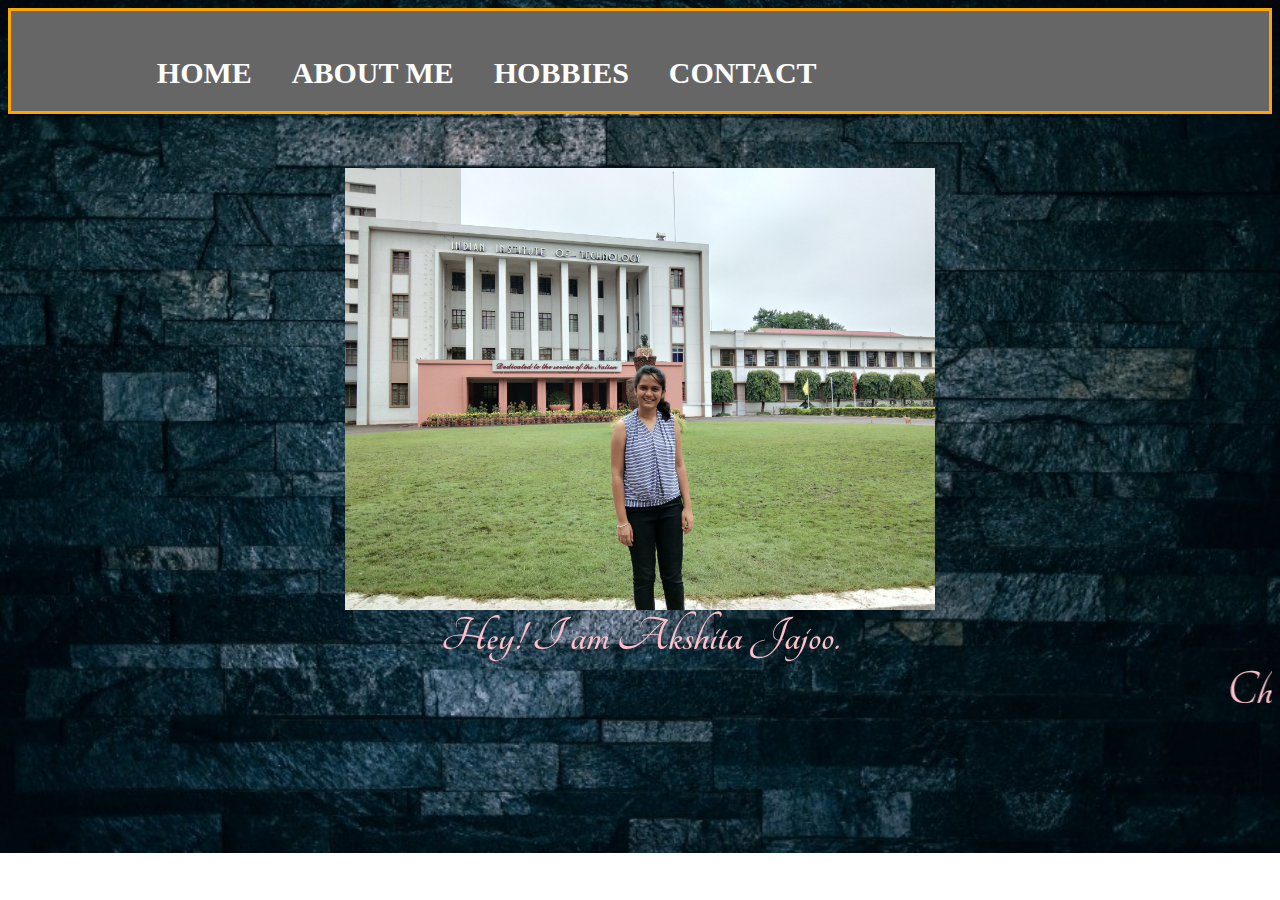
<file: index.html>
<! DOCTYPE html>
<html>
<head>
	<link rel="stylesheet" type="text/css" href="st.css">
    <link rel="stylesheet"
          href="https://fonts.googleapis.com/css?family=Tangerine">
	<title>Portfolio</title>
	<meta charset="utf-8">
	<style>
	img{
	     align-self: center;
	     margin-bottom: auto;
	     margin-top: auto;
	     align-content: center;
		
		 		z-index: -1;
}
	}
</style>
</head>

<body style="background:url(th1.jpg); background-repeat:no-repeat; background-size: 100%">
	<header>
		<div class="c">
			<nav>
				<ul>
					<li class="current"><a href="index.html"><b>Home</a><li>
					<li><a href="aboutme.html">About Me</a></li>
					<li><a href="hobbies.html">Hobbies</a></li>
					<li><a href="contact.html">Contact</a></li>
				</b></ul>
			</nav>
		</div>
	</header>
	<center>
		<br><br><br>
	<img src="kgp.jpg" height="50% width="50%" align="center"><br>
	<h1> Hey! I am Akshita Jajoo.<br>
		<marquee direction="scroll"><h1>Check Out my website</marquee>
</h1>
	</h1>
</body>
</html>
</file>
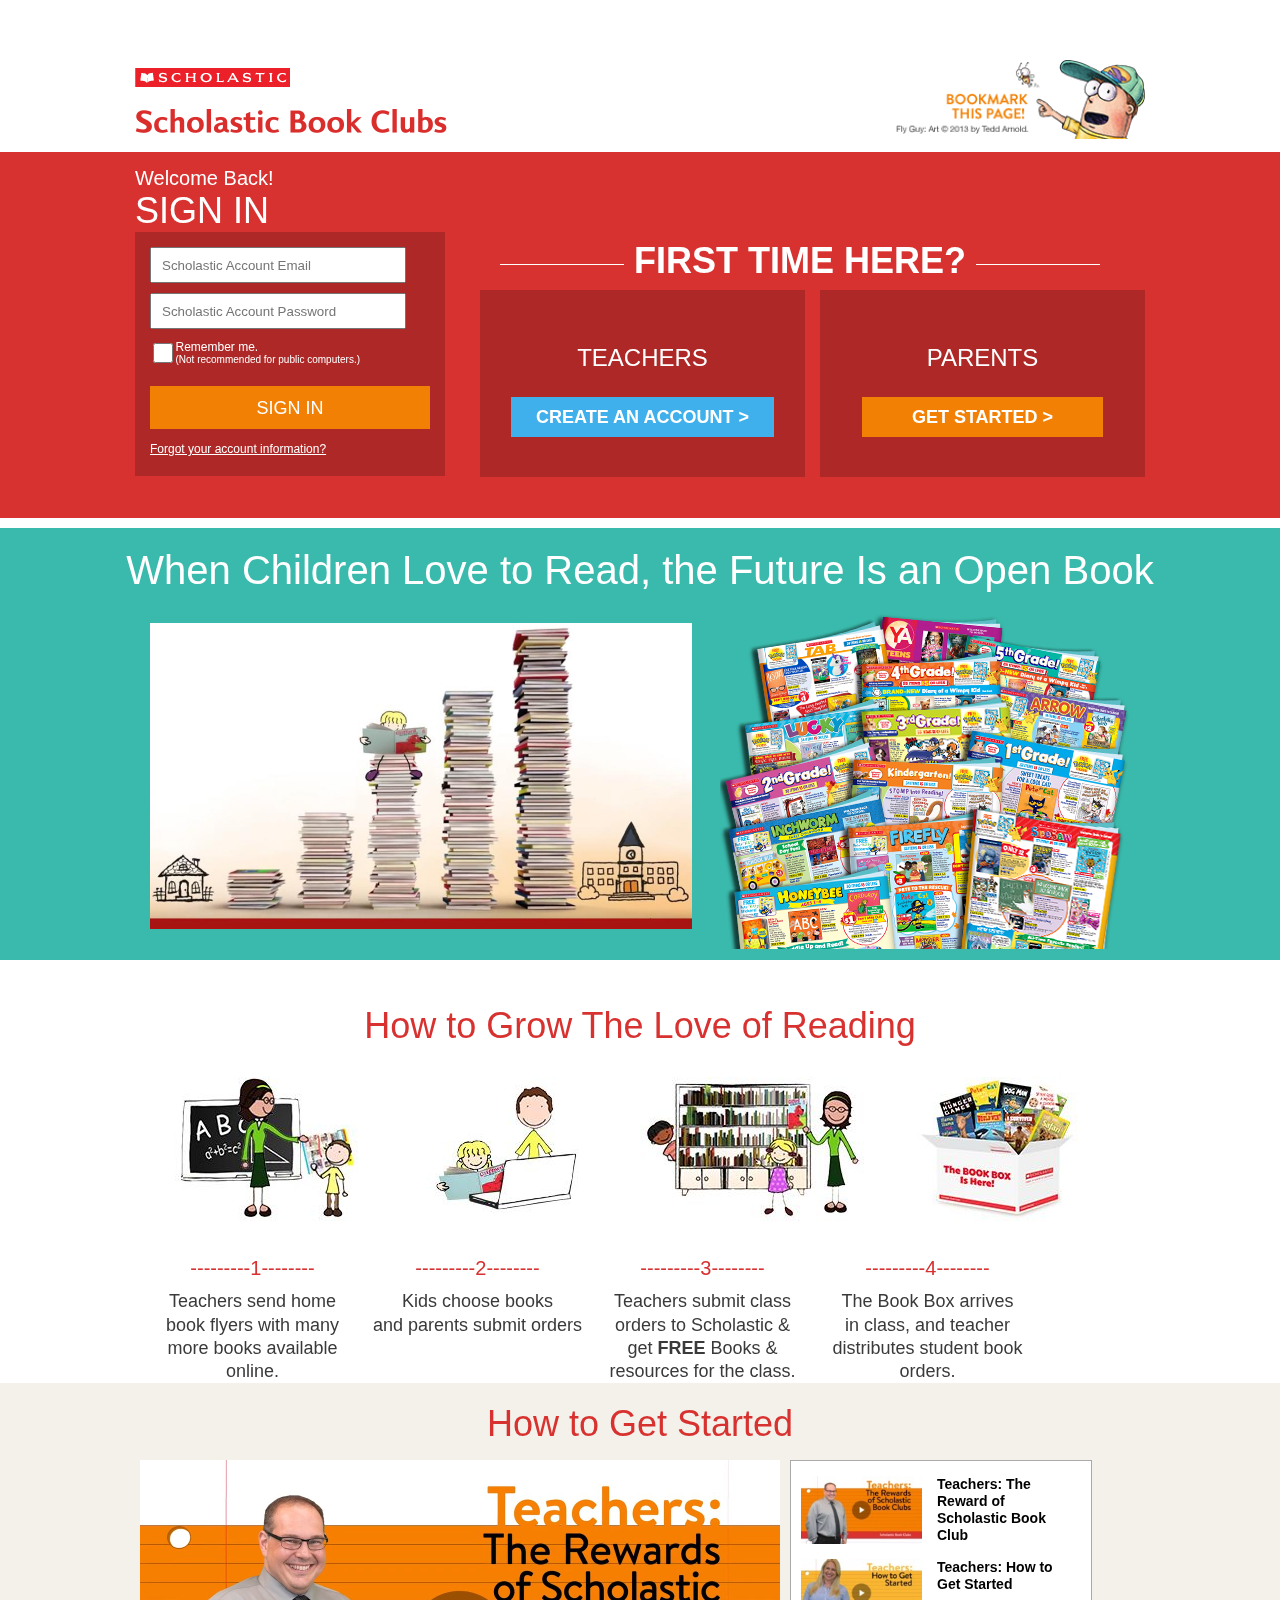
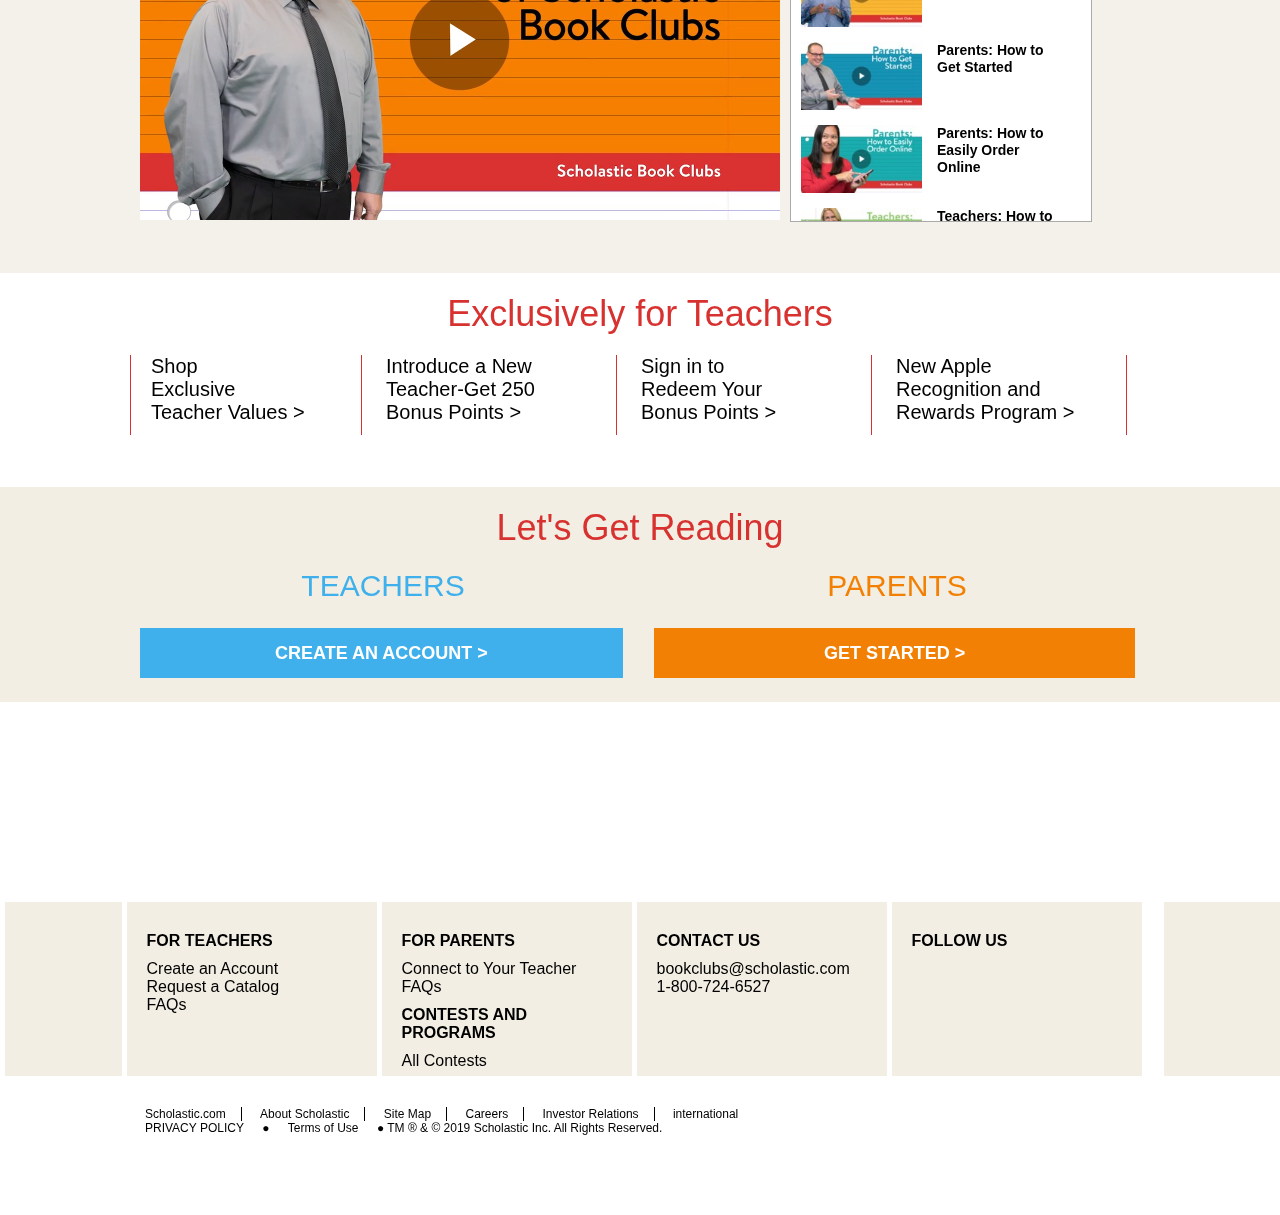
<file: replica/replica.html>
<!DOCTYPE html>
<html>
<head>
	<meta charset="utf-8">
	<title>Scholastic Book Clubs | Children's Books for parents and teachers</title>
	<link rel="stylesheet" type="text/css" href="main.css">
</head>
<body>
	<header>
		<div class="div1">
		    <img class="img1" src="logo.png" width="155px">
		    <img class="img2" src="logo2.png" width="250px">
		</div>
		<div class="div2">
			<img class="img3" src="logotitle.png" width="312px">
        </div>
	</header>
	<div class="div3">
		<div class="div3left">
			<div class="div3lefttitle1">
				Welcome Back!
			</div>
			<div class="div3lefttitle2">
				SIGN IN
			</div>
			<div class="div3left3">
				<form class=div3form1>
					<input type="text" name="Scholastic Account Email" placeholder="Scholastic Account Email" class="div3form1input1">
				</form>
				<form class="div3form2">
					<input type="Password" name="Scholastic Account Password" placeholder="Scholastic Account Password" class="div3form2input1">
				</form>
				<div class="div3left31">
					<label class="div3label1">
					    <input type="checkbox" name="" class="div3form3input1">
				    </label>
				    <span class="span1">
						    Remember me.
					    <span class="span2">
						    (Not recommended for public computers.)
						</span>
					</span>
				</div>
				<form class="div3form3">
					<input type="submit" value="SIGN IN" class="signin">
				</form>
				<a href="#" class="forget">Forgot your account information?</a>
			</div>
		</div>
		<div class="div3right">
			<div class="div3right1">
			    <h2 style="width: 100%; 
                text-align: center; 
                border-bottom: 1px solid #fff; 
                line-height: 0.1em;
                margin: 0px 0px 0px 50px;
                color: white;
                font-family: helvetica;
                padding-top: 100px;
                padding-left: 0px;
                float: right;
                width: 600px; ">
                    <span style="background:#d83230; 
                    padding:0 10px;font-size: 36px;">
                        FIRST TIME HERE?
                    </span>
                </h2>
            </div>
            <div class="div3right2">
            	<div class="div3right21">
			        TEACHERS
			    </div>
			    <div class="div3right22">
			    	<a class="div3a1" href="#">CREATE AN ACCOUNT ></a>
		        </div>
		    </div>
		    <div class="div3right3">
            	<div class="div3right31">
			        PARENTS
			    </div>
			    <div class="div3right32">
			    	<a class="div3a2" href="#">GET STARTED ></a>
		        </div>
		    </div>
		</div>
	</div>
	<div class="div4">
		<div class="div4top">
			When Children Love to Read, the Future Is an Open Book
		</div>
		<div class="div4left">
			<img src="book.jpg" width="542.01px">
		</div>
		<div class="div4right">
			<img src="2.png" width="410px">
		</div>
	</div>
	</div>
	<div class="main">
		<div class="head">
			How to Grow The Love of Reading
		</div>
	</div>
<div class="container">
		<div class="pic">
			<img src="1preview.jpeg" alt="image not found">
		</div>
		<div class="pic">
			<img src="2preview.jpeg" alt="image not found">
		</div>
		<div class="pic">
			<img src="3preview.jpeg" alt="image not found">
		</div>
		<div class="pic">
			<img src="4preview.jpeg" alt="image not found">
		</div>
		<div class="container2">
			---------1--------
		</div>
		<div class="container2">
			---------2--------
		</div>
		<div class="container2">
			---------3--------
		</div>
		<div class="container2">
			---------4--------
		</div>
		<div class="text">
			Teachers send home<br>
			book flyers with many<br>
			more books available<br>
			online.
		</div>
		<div class="text">
			Kids choose books<br>
			and parents submit orders<br>
		</div>
		<div class="text">
			Teachers submit class<br>
			orders to Scholastic &<br>
			get <b>FREE</b> Books &<br>
			resources for the class.
		</div>
		<div class="text">
			The Book Box arrives<br>
			in class, and teacher<br>
			distributes student book<br>
			orders.
		</div>
	</div>


	<div class="img-con">
		<div class="text-con">
			<div class="element1">
				How to Get Started
			</div>
			<a href="#"><img class="pic1" src="teacher.jpg" alt="Image not found"></a>
	
		</div>
		<div class="scroll">
			<div class="scroll-con">
				<div class="scroll-img"><a  href="#" ><img src="teacher0.jpg" width="121px" height="68px"></a></div>
				<div class="scroll-text">Teachers: The Reward of Scholastic  Book Club</div>
			</div>
			<div class="scroll-con">	
				<div class="scroll-img"><a  href="#" ><img src="teacher2.jpg" width="121px" height="68px"></a></div>
				<div class="scroll-text">Teachers: How to Get Started</div>
			</div>
			<div class="scroll-con">	
				<div class="scroll-img"><a  href="#" ><img src="teacher3.jpg" width="121px" height="68px"></a></div>
				<div class="scroll-text">Parents: How to Get Started</div>
			</div>
			<div class="scroll-con">	
					<div class="scroll-img"><a  href="#" ><img src="teacher4.jpg" width="121px" height="68px"></a></div>
					<div class="scroll-text">Parents: How to Easily Order Online</div>
			</div>
			<div class="scroll-con">	
					<div class="scroll-img"><a  href="#" ><img src="teacher5.jpg" width="121px" height="68px"></a></div>
					<div class="scroll-text">Teachers: How to Use Bonus Points</div>
			</div>
			<div class="scroll-con">	
					<div class="scroll-img"><a  href="#" ><img src="teacher6.jpg" width="121px" height="68px"></a></div>
					<div class="scroll-text">Teachers: How to Place a Class Order</div>
			</div>
			<div class="scroll-con">	
					<div class="scroll-img"><a  href="#" ><img src="teacher7.jpg" width="121px" height="68px"></a></div>
					<div class="scroll-text">Teachers: Building and Sharing Wish Lists</div>
			</div>
			<div class="scroll-con">	
					<div class="scroll-img"><a  href="#" ><img src="teacher8.jpg" width="121px" height="68px"></a></div>
					<div class="scroll-text">Teachers: How to Make Online Ordering Easy for Parents</div>
			</div>
			<div class="scroll-con">	
					<div class="scroll-img"><a  href="#" ><img src="teacher9.jpg" width="121px" height="68px"></a></div>
					<div class="scroll-text">Understanding the My Account Page</div>
			</div>
		</div>
	</div>
	</div>
	<div class="div7">
		<div class="div7top">
			Exclusively for Teachers
		</div>
		<div class="div7below">
			<ul style="display:inline;">
				<li class="div7below1"><a href="#" style="font-size: 20px;text-decoration: none;text-align: center;color: black;font-family: helvetica;">Shop<br>Exclusive<br>Teacher Values ></a></li>
			    <li class="div7below2"><a href="#" style="font-size: 20px;text-decoration: none;text-align: center;color: black;font-family: helvetica;">Introduce a New<br>Teacher-Get 250<br>Bonus Points ></a></li>
				<li class="div7below3"><a href="#" style="font-size: 20px;text-decoration: none;text-align: center;color: black;font-family: helvetica;">Sign in to<br>Redeem Your<br>Bonus Points ></a></li>
				<li class="div7below4"><a href="#" style="font-size: 20px;text-decoration: none;text-align: center;color: black;font-family: helvetica;">New Apple<br>Recognition and<br>Rewards Program ></a></li>
			</ul>
		</div>
	</div>
	<div class="div8">
		<div class="div8top">
			Let's Get Reading
		</div>
		<div class="div8below">
			<div class="div8belowleft">
				<div class="div8belowleft1">
					TEACHERS
				</div>
				<div class="div8belowleft2">
			    	<a class="div8a1" href="#">CREATE AN ACCOUNT ></a>
		        </div>
			</div>
			<div class="div8belowright">
				<div class="div8belowright1">
					PARENTS
				</div>
				<div class="div8belowright2">
			    	<a class="div8a2" href="#">GET STARTED ></a>
		        </div>
			</div>
		</div>
	</div>
	<div class="div9">
		<div class="div90"></div>
	    <div class="div91">
			<p style="font-weight: bold;">FOR TEACHERS</p>
		    <P> 
		    	<a href="#" style="margin-bottom: 5px; text-decoration: none; color:black;">Create an Account</a><br>
				<a href="#" style="margin-bottom: 5px; text-decoration: none; color:black;">Request a Catalog</a><br>
				<a href="#" style="margin-bottom: 5px; text-decoration: none; color:black;">FAQs</a>
		    </P>	
		</div>
		<div class="div92">
			<p style="font-weight: bold;">FOR PARENTS</p>
			<p>
				<a href="#" style="margin-bottom: 5px; text-decoration: none; color:black;">Connect to Your Teacher</a><br>
				<a href="#" style="margin-bottom: 5px; text-decoration: none; color:black;">FAQs</a>
			</p>
			<p style="font-weight: bold;">CONTESTS AND PROGRAMS</p>
			<P>
 				<a href="#" style="margin-bottom: 5px; text-decoration: none; color:black;">All Contests</a>
			</P>
		</div>
		<div class="div93">
			<p style="font-weight: bold;">CONTACT US</p>
     		<p>
				<a href="#" style="margin-bottom: 5px; text-decoration: none; color:black;">bookclubs@scholastic.com</a><br>
				1-800-724-6527
			</p>
		</div>
		<div class="div94">
			<p style="font-weight: bold;">FOLLOW US</p>
		</div>
		<div class="div95"></div>
	</div>
	<footer>
		<div>
			<a href="#">Scholastic.com</a>
			<a href="#">About Scholastic</a>
			<a href="#">Site Map</a>
			<a href="#">Careers</a>
			<a href="#">Investor Relations</a>
			<a href="#" style="border:1px white">international</a>
			<br>
			<a href="#" style="font-weight: bold:; border:none;">PRIVACY POLICY</a>
			&#x25CF
			<a href="#" style="border: none;">Terms of Use</a>
			&#x25CF
			 TM &reg; & &copy;  2019 Scholastic Inc. All Rights Reserved.
		</div>
	</footer>
</body>
</html>
</file>
<file: st.css>
table,tr{
  border: 1px solid black;
  border-collapse: collapse;
  text-align: center;
  }

.c{
           width: 80%;
           margin: auto;
           overflow: hidden;
            text-align: center;
           
	}
header{
	background:#666;
    padding-top: 30px;
    min-height: 70px;
    border-bottom: #ffa500 3px solid;
    border-top: #ffa500 3px solid;
    color: black;
    border-right:  #ffa500 3px solid;
    border-left:  #ffa500 3px solid;
    text-align: center;
    
    
}
header a{
	color:white;
	text-decoration: none;
	text-transform: uppercase;
	font-size: 30px;
	text-align: center;
	line-height: 63.43px;
}

ul{
	margin: 0;
	padding: 0;
}

header li{
	float: left;
	display: inline;
	padding: 0 20px 0 20px;
	text-align: center;
}
h1{
	text-align: right;
	display: inline;
	margin:auto;
	overflow: hidden;
	text-align: center;
	color: pink;
	 font-family: 'Tangerine', serif;
	 font-size: 50px;
}
  p{
  	
	font-size: 7px;
	line-height: 2;
	padding: 0;
	margin:0;
    color:green;
    font-family: 'Just Another Hand', cursive;
    font-size: 48px;
    text-align: center;
    object-position: center;
  }
li 
   {
   	list-style-position: inside;
   }

    ol
  {
  	text-align:center;
  	list-style-position: inside;
  	font-size: 7px;
	line-height: 2;
	width: 70%;
    margin: auto;
    color:brown;
    font-family: 'Dancing Script', cursive;
    font-size: 48px;
   }
</file>
<file: replica/main.css>
*{
	margin: 0;
	padding: 0;
}

.img1{
	float: left;
	padding-left: 135px;
	padding-top: 68px;
}

.img2{
	float: right;
	padding-top: 60px;
	padding-right: 135px;

}

.img3{
	padding-left: 135px;
	margin-left: 0;
	padding-top: 5px;
	padding-bottom: 12px;
}

.div1{
	height: 101.44px;
}

.div2{

}

.div3{
	background-color: #D83230;
	height: 366px;
	margin-left: 0;
	margin-right: 0;
	padding-left: 0;
}
.div3left{
	padding-left: 135px
	width: 310px;
	height: 310px;
	padding-top:15px;
	padding-bottom: 15px;
	float: left;
}

.div3lefttitle1{
	padding-left: 135px;
	font-family: arial;
	font-size: 20px;;
	color: white;
}

.div3lefttitle2{
	padding-left:135px;
	font-family:arial;
	color:white;
	font-size:36px;
}

.div3left3{
	margin-left:135px;
	height:213.33px;
	width:280px;
	padding-left:15px;
	padding-right:15px;
	padding-top:10px;
	padding-bottom:20px;
	background-color:#AD2826;
}


.div3form1{
	padding-top:5px;
	padding-bottom:5px;
	height:36px;
	width: 280px;
}

.div3form1input1{
	width:232px;
	height:32px;
	padding-left:10px;
	padding-right:10px;
}

.div3form2{
	padding-top:5px;
	padding-bottom:5px;
	height:36px;
	width: 280px;
}

.div3form2input1{
	width:232px;
	height:32px;
	padding-left:10px;
	padding-right:10px;
}

.div3form3input1{
	width:20px;
	height:20px;
	margin:3px 3px 3px 3px;
}

.div3label1{
	width: 20px;
	height: 26px;
	float:left;
}


.span1{
	color:white;
	font-family:Arial;
	font-size:12px;
	display:block;
	float:right;
}

.span2{
	color:white;
	font-size:10px;
	display:block;
	font-family: arial;
}

.div3left31{
	width:210px;
	height:20px;
	padding-top: 6px;
}

.signin{
	height:42.67px;
	width:280px;
	margin-top:20px;
	background-color:#F28005;
	text-align:center;
	padding-top:10px;
	padding-bottom:10px;
	font-size:18px;
	font-family:arial;
	color:white;
	border:2px solid #F28005;
	margin-bottom: 10px;
}

.forget{
	color:white;
	font-size:12px;
	font-family:arial;
}

.div3right{
	float:right;
	padding-right: 10px;
	font-size: 36px;
	font-family: helvetica;
	color:white;
	width:790px;
}


.div3right1{
	float:right;
	padding-right: 170px;
	font-size: 36px;
	font-family: helvetica;
	color:white;
	padding-left: 20px;
}

.div3right2{
	width:325px;
	height: 132px;
	background-color: #AD2826;
	color: white;
	font-family: arial;
	font-size: 24px;
	padding: 40px 0px 15px 0px;
	margin-top:25px;
	margin-right: 15px;
	text-align: center;
	float: left;
}

.div3right21{
	margin: 14px 25px 29px 25px;
}

.div3a1{
	color: white;
	margin: 14px 25px 29px 25px;
	background-color: #3FB0EB;
	text-align: center;
	font-size: 18px;
	font-family: arial ;
	width:273px;
	height:45px;
	text-decoration:none;
	padding:10px 25px;
	font-weight: bold;
}

.div3right3{
	width:325px;
	height: 132px;
	background-color: #AD2826;
	color: white;
	font-family: arial;
	font-size: 24px;
	padding: 40px 0px 15px 0px;
	margin: 25px 120px 0px 0px;
	text-align: center;
	float:left;
}

.div3right31{
	margin: 14px 25px 29px 25px;
}

.div3a2{
	color: white;
	margin: 14px 25px 29px 25px;
	background-color: #F28005;
	text-align: center;
	font-size: 18px;
	font-family: arial ;
	width:273px;
	height:45px;
	text-decoration:none;
	padding:10px 50px;
	font-weight: bold;
}

.foot{
	background-color: #AD2826;
	height:20px; 
}

.div4{
	height: 432px;
	background-color: #3ABAAC;
	color:black;
}

.div4top{
	font-family: helvetica;
	font-size: 40px;
	color: white;
	text-align: center;
	margin-top: 10px;
	padding-top: 20px;
}

.div4left{
	float:left;
	width:542.01px;
	margin-left: 150px;
	margin-top: 30px;

}

.div4right{
	float:right;
	width:410px;
	margin-right: 150px;
	margin-top: 16px;
}

.div5{
	height:459.02px;
}

.div5top{
	color: #D83230;
	font-family: helvetica;
	font-size: 36px;
	text-align: center;
	padding:10px 80px;
}

.div5below{
margin-top: 10px;
margin-left: 90px;
}

.div6{
	height: 490px;
	background-color: #f2eee3;
}

.div6top{
	color: #D83230;
	font-family: helvetica;
	font-size: 36px;
	text-align: center;
	padding:10px 80px;
	margin: 15px 0px;
}

.div6below{
	margin:10px 150px;
}

.div7{
	height: 194px;
}

.div7top{
	color: #D83230;
	font-family: helvetica;
	font-size: 36px;
	text-align: center;
	padding:20px 80px;
}

.div7below{
	display: inline;
	margin:0px 50px;
}


.div7below ul li{
	display:inline-block;
}

.div7below1{
	border-left: 1px solid #D83230;
	border-right: 1px solid #D83230;
	height: 80px;
	width:210px;
	margin-right:20px;
	padding-left: 20px;
	margin-left: 80px;
}

.div7below2{
	border-right: 1px solid #D83230;
	height: 80px;
	width:230px;
	margin-right:20px;
}

.div7below3{
	border-right: 1px solid #D83230;
	height: 80px;
	width:230px;
	margin-right:20px;
	
}

.div7below4{
	border-right: 1px solid #D83230;
	height: 80px;
	width:230px;
	margin-right:20px;
}

.div8{
	height:215px;
	background-color: #f2eee3;
}

.div8top{
	color: #D83230;
	font-family: helvetica;
	font-size: 36px;
	text-align: center;
	margin:20px 0px;
	padding-top: 20px;
}

.div8below{

}

.div8belowleft{
	float:left;
	width:486px;
	height:100px;
	margin-left: 140px;
}

.div8belowleft1{
		color: #3FB0EB;
	text-align: center;
	font-size: 30px;
	font-family: arial ;
	margin-bottom: 40px;
}


.div8a1{
	color: white;
	background-color: #3FB0EB;
	text-align: center;
	font-size: 18px;
	font-family: arial ;
	width:273px;
	height:45px;
	text-decoration:none;
	font-weight: bold;
	padding:15px 135px;
}

.div8belowright{
	float:right;
	width:486px;
	height:100px;
	margin-right: 140px;
}

.div8belowright1{
	color: #F28005;
	text-align: center;
	font-size: 30px;
	font-family: arial ;
	margin-bottom: 40px;
}


.div8a2{
	color: white;
	margin: 30px 0px 29px ;
	background-color: #F28005;
	text-align: center;
	font-size: 18px;
	font-family: arial ;
	width:386px;
	height:14.67px;
	text-decoration:none;
	padding:15px 170px;
	font-weight: bold;
}
.div90{
	float:left;
	margin:200px 5px 0px;
	width:76.5px;
	height:134px;
	background-color:#f2eee3;
	padding:20px;
	font-family:helvetica;
}

.div91{
	float:left;
	margin:200px 5px 0px 0px;
	width:210px;
	height:134px;
	background-color:#f2eee3;
	padding:20px;
	font-family:helvetica;
}

.div91 p{
	padding-top:10px;
}

.div92{
	float:left;
	margin:200px 5px 0px 0px;
	width:210px;
	height:134px;
	background-color:#f2eee3;
	padding:20px;
	font-family:helvetica;
}

.div92 p{
	padding-top:10px;
}

.div93{
	float:left;
	margin:200px 5px 0px 0px;
	width:210px;
	height:134px;
	background-color:#f2eee3;
	padding:20px;
	font-family:helvetica;
}

.div93 p{
	padding-top:10px;
}

.div94{
	float:left;
	margin:200px 5px 0px 0px;
	width:210px;
	height:134px;
	background-color:#f2eee3;
	padding:20px;
	font-family:helvetica;
}

.div94 p{
	padding-top:10px;
}

.div95{
	float:right;
	margin:200px 0px 0px 0px;
	width:76.5px;
	height:134px;
	background-color:#f2eee3;
	padding:20px;
	font-family:helvetica;
}

footer div{
	margin:  30px 0px 80px 130px;
	padding: 375px 0px 0px 0px;
	font-family:arial;
	font-size:12px;
}

footer div a{
	padding-right:15px;
	padding-left:15px;
	text-decoration:none;
	font-family:arial;
	font-size:12px;
	color:black;
	border-right:.5px solid black;
}
.img-con{
	background-color: #F4F1EA;
	clear: both;
	height: 490px;
}
.scroll{
	background: #fff;
	width: 300px;
	height: 360px;
	margin: 7px;
	border: 1px solid #aaaaaa;
	overflow-y: scroll;
}
.scroll-con{
	height: 68px;
	margin-bottom: 17px;
	margin: 10px;
}
.scroll-img{
	float: left;
}
.scroll-text{
	overflow: auto;
	height: auto;
	text-align: left;
	line-height: 17px;
	font-weight: 700;
	color: #000;
	font-size: 14px;
	padding: 0px 15px 0px 15px;
	margin-top: 15px;
	font-family: Arial, Helvetica, sans-serif;
}
.pic1{
	max-width: 640px;
	height: 360px;
	float: left;
	padding: 0px 10px 0px 0px
}
.element1 {
    color: #d83230;
    font-size: 36px;
    margin-bottom: 15px;
    font-family: BrandonText-Regular, Arial, sans-serif;
    padding-top: 20px;
    text-align: center;
}
.text{
	width: 225px;
	color: #3a3a3a;
	font-size: 18px;
	text-align: center;
	font-family: Arial, sans-serif;
	line-height: 1.285;
	float: left;
	margin-top: 15px;
}
.text-con{
	width: 1000px;
	margin: auto;
	clear: both;
}
.pic{
	width: 225px;
	height: 145px;
	float: left;
	margin: 30px 10px;
}
.container2{
	width: 225px;
	color: #D73131;
	font-size: 20px;
	font-family: Arial, sans-serif;
	position: relative;
	top: 5px;
	float: left;
	text-align: center;
}
.container{
	max-width: 1000px;
	max-height: 300px;
	margin: auto;

}
.main{
	width: 100%;
}
.head{
    color: #d83230;
    text-align: center;
    margin-top: 45px;
    font-size: 36px;
    font-family: BrandonText-Regular, Arial, sans-serif;
}
</file>
